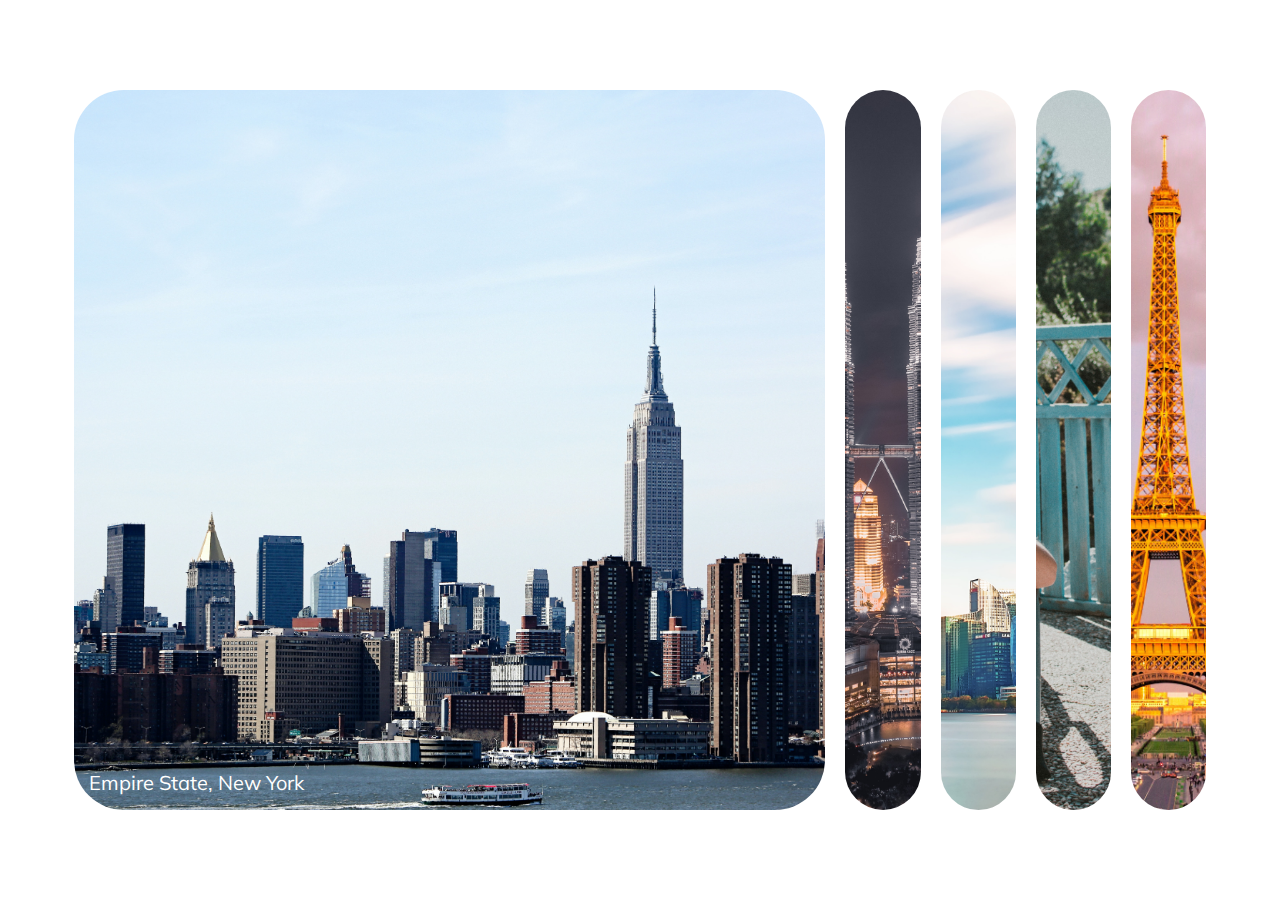
<file: Expanding cards/index.html>
<!DOCTYPE html>
<html lang="en">
  <head>
    <meta charset="UTF-8" />
    <meta http-equiv="X-UA-Compatible" content="IE=edge" />
    <meta name="viewport" content="width=device-width, initial-scale=1.0" />
    <link
      rel="stylesheet"
      href="https://cdnjs.cloudflare.com/ajax/libs/font-awesome/6.2.1/css/all.min.css"
      integrity="sha512-MV7K8+y+gLIBoVD59lQIYicR65iaqukzvf/nwasF0nqhPay5w/9lJmVM2hMDcnK1OnMGCdVK+iQrJ7lzPJQd1w=="
      crossorigin="anonymous"
      referrerpolicy="no-referrer"
    />
    <link rel="stylesheet" href="style.css" />
    <title>Expanding Cards</title>
  </head>
  <body>
    <div class="container">
      <div
        class="panel active"
        style="background-image: url('./images/expanding\ cards_1.jpg')"
      >
      <div class="bottom-left">Empire State, New York</div>
      </div>
      <div
        class="panel"
        style="background-image: url('./images/expanding\ cards_2.jpg')"
      >
      <div class="bottom-left"> Federal Territory of Kuala Lumpur, Malaysia</div>
      </div>
      <div
        class="panel"
        style="background-image: url('./images/expanding\ cards_3.jpg')"
      >
      <div class="bottom-left">Huangpu Qu, Shanghai Shi, China
    </div>
      </div>
      <div
        class="panel"
        style="background-image: url('./images/expanding\ cards_4.jpg')"
      >
      <div class="bottom-left">Venezia,Veneto,Italy</div>
      </div>
      <div
        class="panel"
        style="background-image: url('./images/expanding\ cards_5.jpg')"
      >
      <div class="bottom-left">Paris, Île-de-France,France</div>
      </div>
    </div>

    <script src="script.js"></script>
  </body>
</html>
</file>
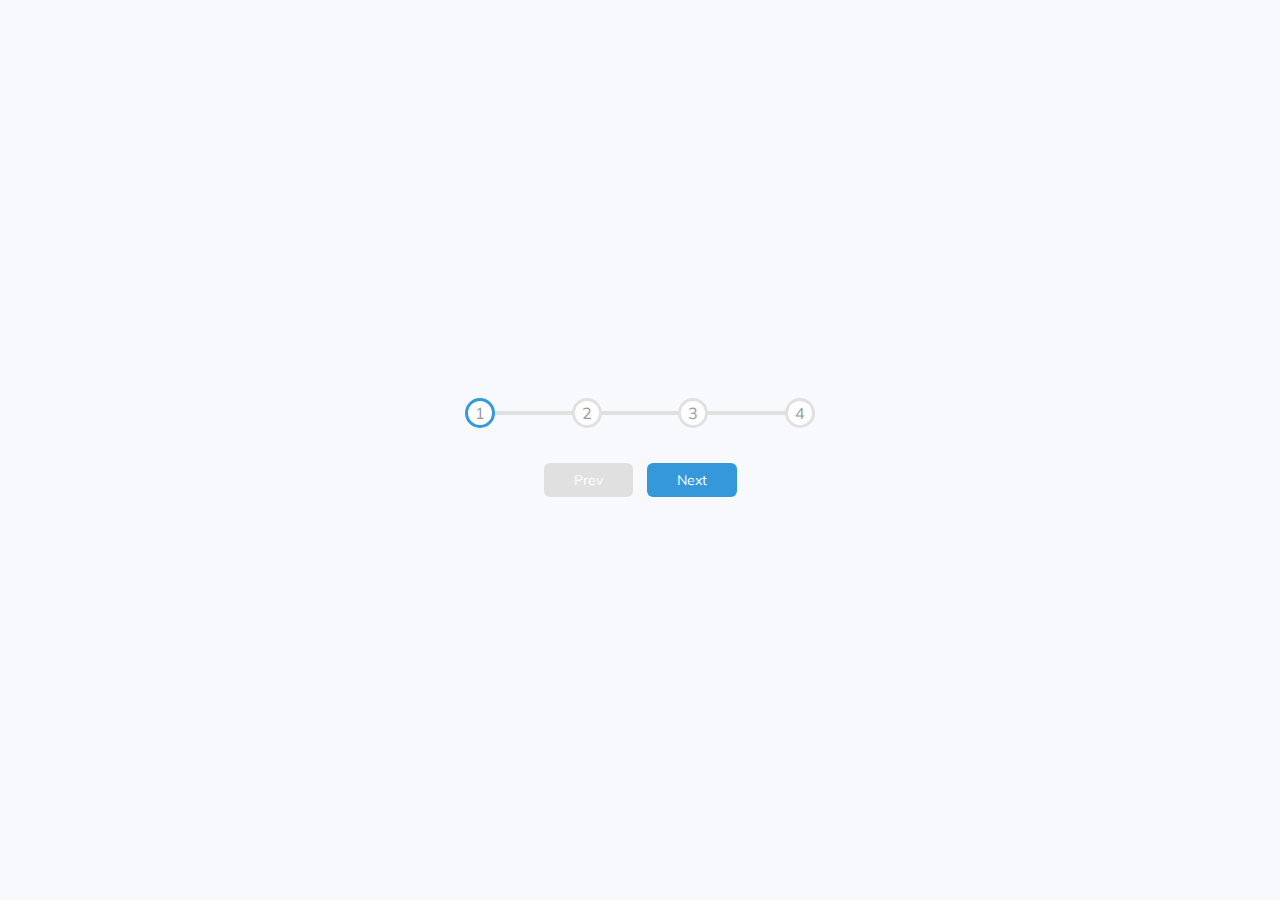
<file: Progress Steps/index.html>
<head>
    <meta charset="UTF-8">
    <meta http-equiv="X-UA-Compatible" content="IE=edge">
    <meta name="viewport" content="width=device-width, initial-scale=1.0">
    <link rel="stylesheet" href="style.css">
    <title>Progress Steps</title>
</head>
<body>
    <div class="container">
        <div class="progress-container"> 
            <!--below is for styling purpose -->
            <div class="progress" id="progress"></div>
            <div class="circle active">1</div>
            <div class="circle">2</div>
            <div class="circle">3</div>
            <div class="circle">4</div>  
        </div>
           <button class="btn" id="pre" disabled>Prev</button>
           <button class="btn" id="next" >Next</button>
           
    </div>
        

    <script src="script.js"></script>
</body>
</html>
</file>
<file: Expanding cards/style.css>
@import url('https://fonts.googleapis.com/css?family=Muli&display=swap');

*{
    box-sizing: border-box;
}
body{
    font-family: 'Muli',sans-serif;
    display: flex;
    align-items: center;
    justify-content: center;
    height: 100vh;
    overflow: hidden;
    margin: 0;
}

.container{
    display: flex;
    width: 90vw;
}

.panel{
    background-size: auto 100%;
    background-position: center;
    background-repeat: no-repeat;
    height: 80vh;
    border-radius: 50px;
   
    cursor: pointer;
    flex: 0.5;
    margin: 10px;
    position: relative;
    transition: all 700ms ease-in;
}

.bottom-left{
    font-size:  20px;
    position: absolute;
    color:white;
    bottom: 15px;
    left: 15px;
    margin: 0;
    opacity: 0;
}

.panel.active{
    flex: 5;
}
.panel.active .bottom-left{
    opacity: 1;
    transition: opacity 0.3s ease-in 0.4s;
}

@media(max-width:480px){
    .container{
        width:100vw;
    }
    .panel:nth-of-type(4),
    .panel:nth-of-type(5){
        display: none;
    }
}
</file>
<file: Progress Steps/style.css>
@import url("https://fonts.googleapis.com/css?family=Muli&display=swap");

* {
  box-sizing: border-box;
}

:root {
    --lilne-border-empty: #e0e0e0;
    --line-border-fill:#3498db;
}

body {
  background-color: #f8f9fd;
  font-family: "Muli", sans-serif;
  display: flex;
  align-items: center;
  justify-content: center;
  height: 100vh;
  overflow: hidden;
  margin: 0;
}

.container {
  text-align: center;
}

.progress-container {
  display: flex;
  justify-content: space-between;
  position: relative;
  margin-bottom: 30px;
  max-width: 100%;
  width: 350px;
}

.progress-container::before {
  content: '';
  background-color: var(--lilne-border-empty);
  position: absolute;
  top: 50%;
  left: 0;
  transform: translateY(-50%);
  height: 4px;
  width: 100%;
  z-index: -1;
}

.progress {
  background-color:  var(--line-border-fill);
  position: absolute;
  top: 50%;
  left: 0;
  transform: translateY(-50%);
  height: 4px;
  width: 0%;
  z-index: -1;
  transition: 4s ease;
}

.circle {
    background-color: white;
    color: #999;
    border-radius: 50%;
    height: 30px;
    width: 30px;
    display: flex;
    align-items: center;
    justify-content: center;
    border: 3px solid var(--lilne-border-empty);
    transition: .4s ease;
}

.circle.active {
    border-color: var(--line-border-fill);
}

.btn {
    background-color: var(--line-border-fill);
    color: #fff;
    border: 0;
    border-radius: 6px;
    cursor: pointer;
    font-family: inherit;
    padding: 8px 30px;
    margin: 5px;
    font-size: 14px;
}

.btn.active {
    transform: scal(0.98);

}

.btn:focus {
    outline: 0;
}

.btn:disabled {
    background-color:var(--lilne-border-empty);
    cursor: not-allowed;
}
</file>
